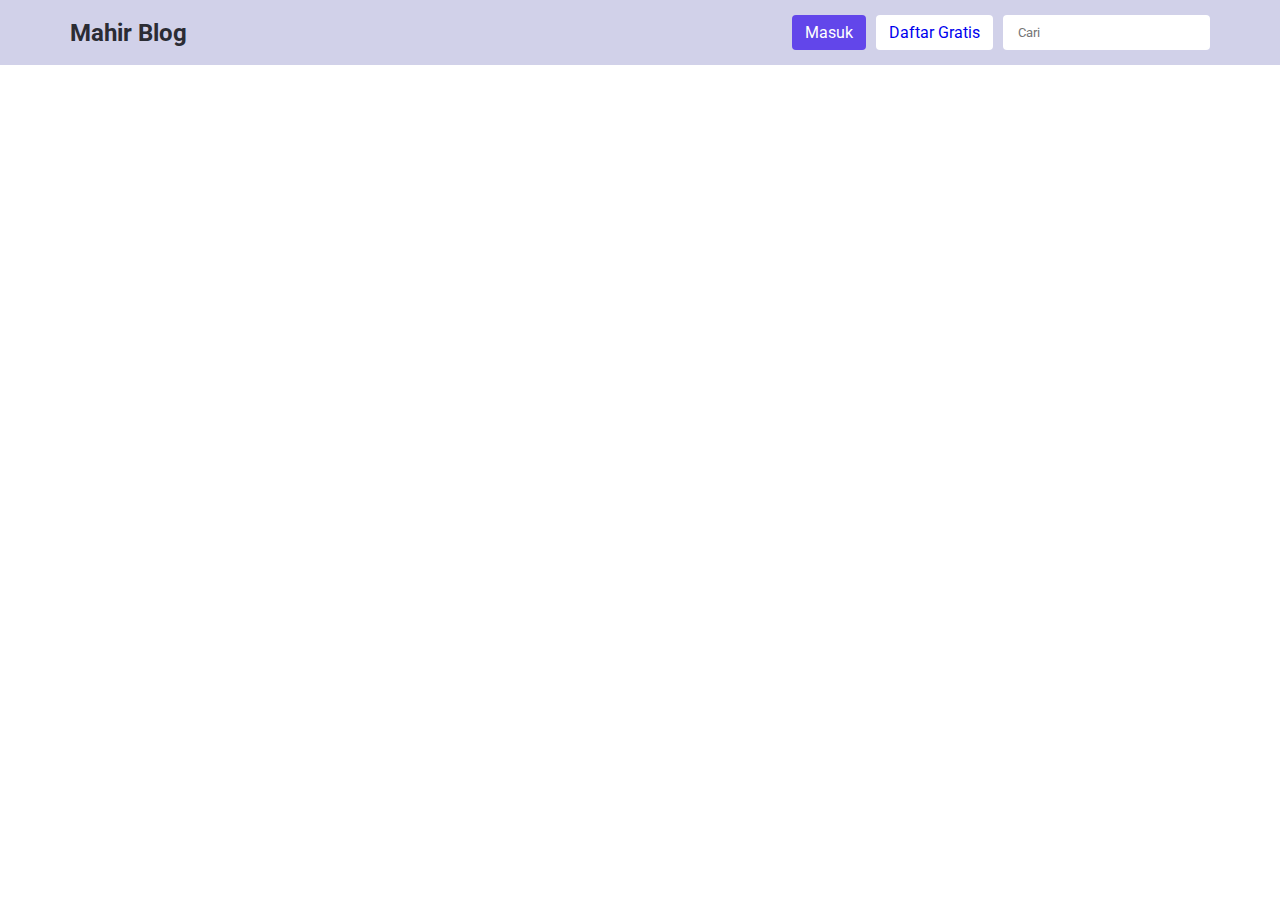
<file: index.html>
<!DOCTYPE html>
<html lang="en">
    <head>
        <meta charset="UTF-8" />
        <meta name="viewport" content="width=device-width, initial-scale=1.0" />
        <link rel="stylesheet" href="styles/index.css" />
        <title>Mahir Blog</title>
    </head>
    <body>
        <div class="wrap">
            <div class="navbar">
                <div class="container">
                    <h2 class="logo">Mahir Blog</h2>
                    <div class="navigasi" id="navigasi">
                        <div id="buttonAction">
                            <a href="./auth/login.html" class="btn-login"
                                >Masuk</a
                            >
                            <a href="./auth/register.html" class="btn-register"
                                >Daftar Gratis</a
                            >
                        </div>
                        <input
                            type="search"
                            name="search"
                            id="search"
                            class="search"
                            placeholder="Cari" />
                    </div>
                </div>
            </div>
            <main>
                <div class="container" id="container"></div>
            </main>
        </div>

        <script>
            document.addEventListener("DOMContentLoaded", () => {
                const articles = getArticlesFromLocalStorage();

                const container = document.getElementById("container");

                articles.forEach((article, index) => {
                    const blogPost = document.createElement("div");
                    blogPost.classList = "blog-post";
                    blogPost.innerHTML = `
                        <h2 class="title" id="title">
                            ${article.title}
                        </h2>
                        <p class="article" id="article">
                            ${article.article}
                        </p>
                        <div class="credit">
                            <span class="author">By ${article.author}</span> |
                            <span class="date">${article.date}</span>
                        </div>
                        `;

                    container.append(blogPost);
                });

                const buttonAction = document.getElementById("buttonAction");
                const dashboard = document.createElement("a");
                dashboard.innerText = "Dashboard";
                dashboard.href = "./admin/dashboard.html";
                dashboard.style.padding = "8px 13px";
                dashboard.style.backgroundColor = "blue";
                dashboard.style.color = "white";
                dashboard.style.borderRadius = "4px";
                dashboard.style.textDecoration = "none";
                const navigasi = document.getElementById("navigasi");
                const sessionUser = getSessionFromLocalStorage();

                if (sessionUser) {
                    buttonAction.style.display = "none";
                    navigasi.append(dashboard);
                } else {
                    buttonAction.style.display = "flex";
                }
            });

            function getSessionFromLocalStorage() {
                const sessionUser = localStorage.getItem("session");
                return sessionUser ? JSON.parse(sessionUser) : null;
            }

            function getArticlesFromLocalStorage() {
                const articlesJSON = localStorage.getItem("articles");
                return articlesJSON ? JSON.parse(articlesJSON) : [];
            }
        </script>
    </body>
</html>
</file>
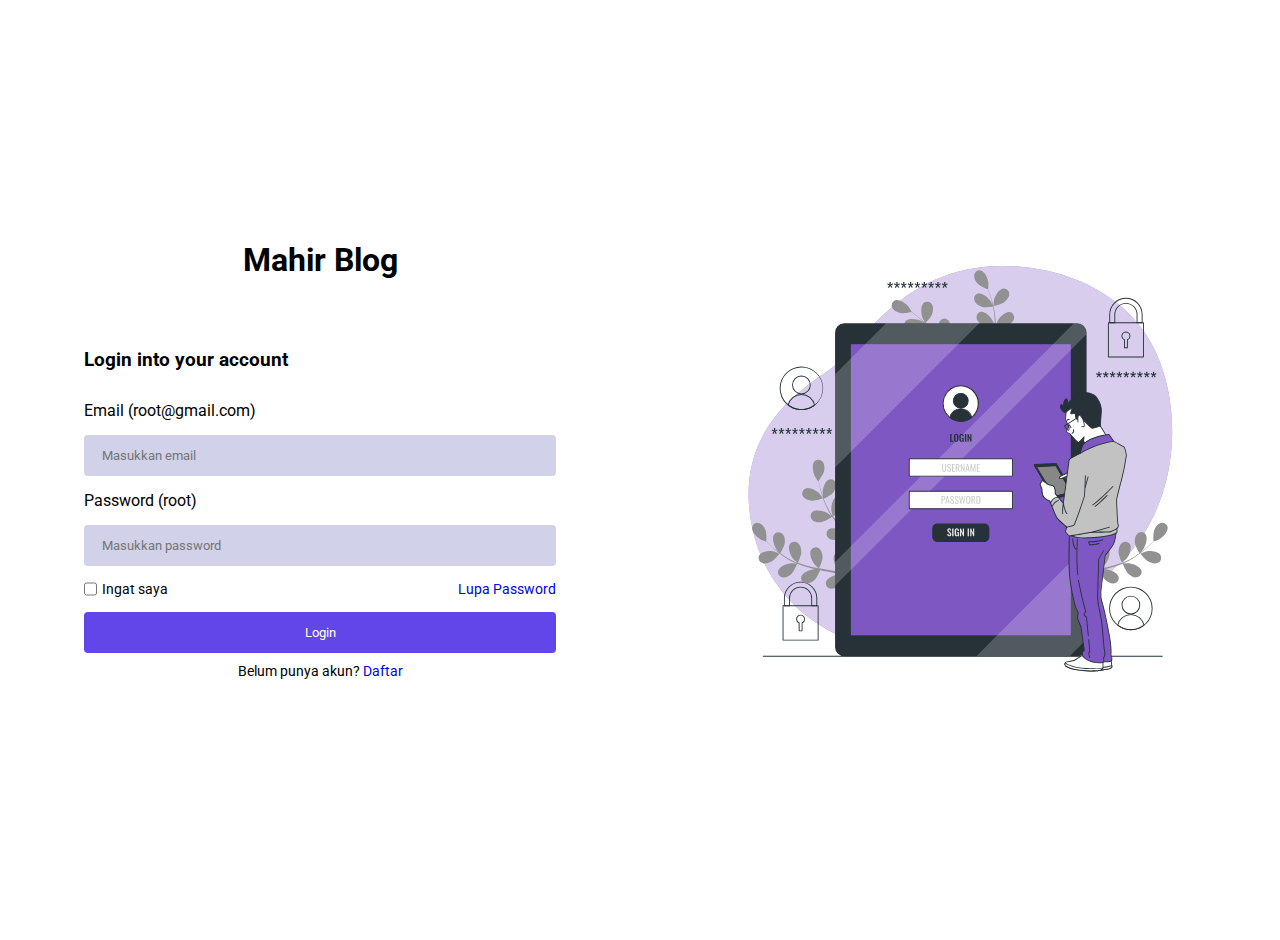
<file: admin/add.html>
<!DOCTYPE html>
<html lang="en">
    <head>
        <meta charset="UTF-8" />
        <meta name="viewport" content="width=device-width, initial-scale=1.0" />
        <title>Mahir Blog - Tulis Artikel</title>
        <link rel="stylesheet" href="../styles/add.css" />
        <style>
            form {
                display: flex;
                flex-direction: column;
                gap: 8px;
            }

            form input {
                padding: 8px 13px;
                border-radius: 4px;
                border: none;
                background-color: rgb(241, 241, 241);
            }

            form input[type="submit"] {
                background-color: #6246ea;
                color: #fffffe;
                padding: 10px 13px;
                cursor: pointer;
            }

            textarea {
                border: none;
                border-radius: 4px;
                background-color: rgb(241, 241, 241);
                padding: 8px 13px;
            }

            .search {
                display: none;
            }
        </style>
    </head>
    <body>
        <div id="sidebar">
            <a href="../index.html"><h2>Mahir Blog</h2></a>
            <a href="./dashboard.html"
                ><div></div>
                Beranda</a
            >
            <a href="./add.html">Tulis Artikel</a>
            <a href="#">Setting</a>
            <a href="#" onclick="logout()" class="btn-logout">Logout</a>
        </div>

        <div id="content">
            <div id="navbar">
                <div class="toggle-btn" onclick="toggleSidebar()">&#9776;</div>
                <div class="right">
                    <input type="text" class="search" placeholder="Cari..." />
                    <div id="logout-btn" onclick="logout()">Logout</div>
                    <span
                        >Anda login sebagai, <span id="user">Akram</span></span
                    >
                </div>
            </div>
            <div>
                <!-- Konten Dashboard -->
                <h1>Tulis Artikel</h1>
                <form id="articleForm">
                    <label for="title">Masukkan Judul</label>
                    <input type="text" name="title" id="title" />
                    <label for="author">Penulis</label>
                    <input type="text" name="author" id="author" />
                    <label for="date">Tanggal</label>
                    <input type="date" name="date" id="date" />
                    <label for="article">Tulis Artikel</label>
                    <textarea
                        name="article"
                        id="article"
                        cols="30"
                        rows="10"></textarea>
                    <input type="submit" value="Tambah Artikel" />
                </form>
            </div>
        </div>

        <script>
            const articleForm = document.getElementById("articleForm");

            articleForm.addEventListener("submit", (event) => {
                event.preventDefault();

                const titleInput = document.getElementById("title");
                const authorInput = document.getElementById("author");
                const dateInput = document.getElementById("date");
                const articleInput = document.getElementById("article");

                const title = titleInput.value.trim();
                const author = authorInput.value.trim();
                const date = dateInput.value.trim();
                const article = articleInput.value.trim();

                if (
                    title !== "" ||
                    author !== "" ||
                    date !== "" ||
                    article !== ""
                ) {
                    const articles = getArticlesFromLocalStorage();

                    articles.push({
                        title: title,
                        author: author,
                        date: date,
                        article: article,
                    });

                    saveArticlesToLocalStorage(articles);
                    alert("Artikel berhasil ditambahkan!");
                    window.location.href = "../admin/dashboard.html";
                } else {
                    alert("Inputan tidak boleh kosong!");
                }

                document.forms["articleForm"].reset();
            });

            function getArticlesFromLocalStorage() {
                const articlesJSON = localStorage.getItem("articles");
                return articlesJSON ? JSON.parse(articlesJSON) : [];
            }

            function saveArticlesToLocalStorage(arg) {
                localStorage.setItem("articles", JSON.stringify(arg));
            }

            function toggleSidebar() {
                const sidebar = document.getElementById("sidebar");
                const content = document.getElementById("content");

                if (sidebar.style.width === "250px") {
                    sidebar.style.width = "0px";
                    content.style.marginLeft = "0px";
                } else {
                    sidebar.style.width = "250px";
                    sidebar.style.display = "block";
                    content.style.marginLeft = "250px";
                }
            }

            function logout() {
                // Tambahkan logika logout di sini
                localStorage.removeItem("session");
                alert("Anda berhasil logout");
                window.location.href = "../auth/login.html";
            }

            function editRow() {
                // Logika untuk mengedit baris
                console.log("Edit button clicked");
            }

            function deleteRow() {
                // Logika untuk menghapus baris
                console.log("Delete button clicked");
            }

            document.addEventListener("DOMContentLoaded", () => {
                const sessionUser = getUserFromSession();

                if (!sessionUser) {
                    alert(
                        "Sesi Anda telah berakhir, Anda harus login terlebih dahulu!"
                    );
                    window.location.href = "../auth/login.html";
                }
            });

            function getUserFromSession() {
                const sessionJSON = localStorage.getItem("session");
                return sessionJSON ? JSON.parse(sessionJSON) : null;
            }
        </script>
    </body>
</html>
</file>
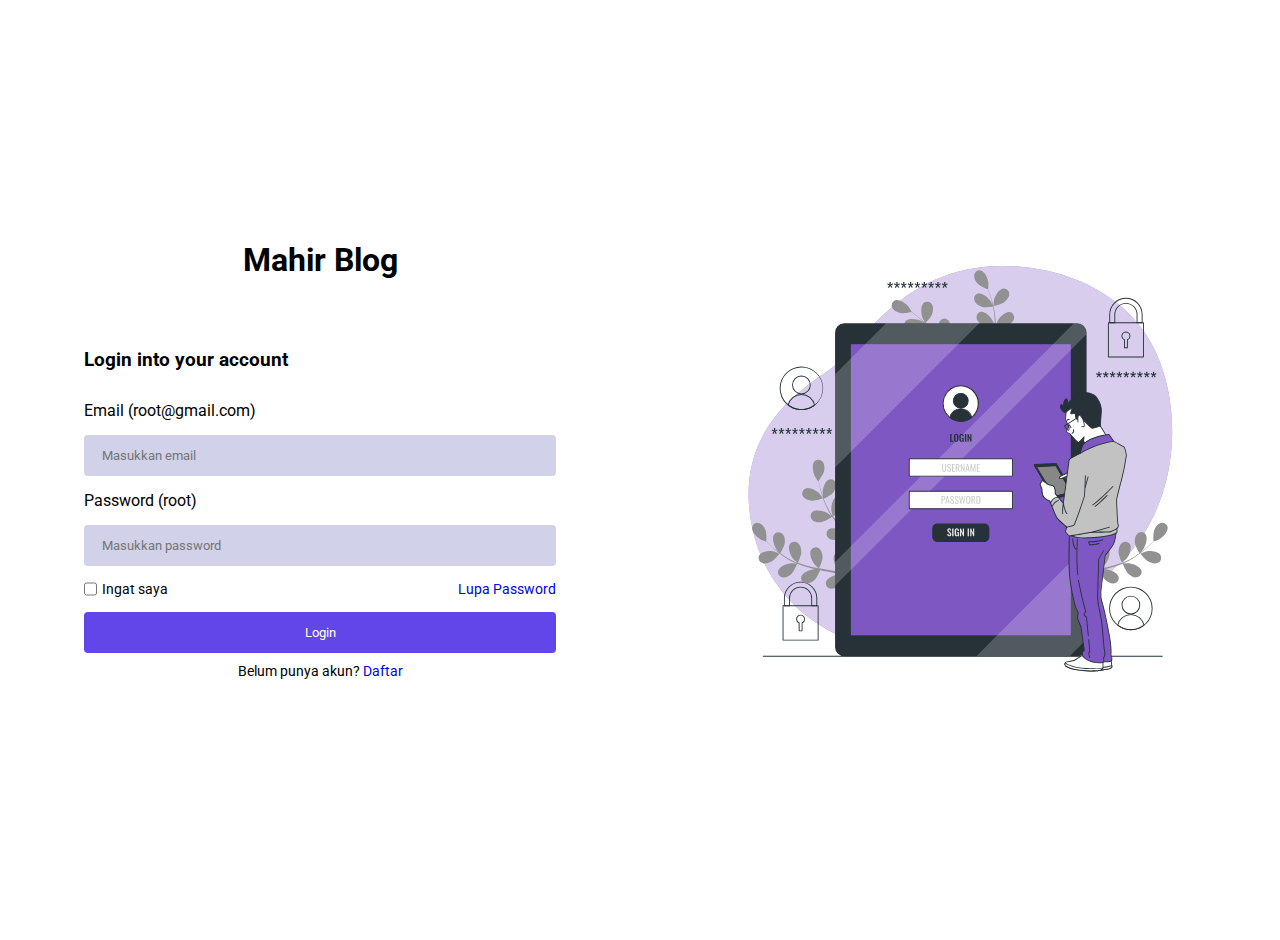
<file: admin/dashboard.html>
<!DOCTYPE html>
<html lang="en">
    <head>
        <meta charset="UTF-8" />
        <meta name="viewport" content="width=device-width, initial-scale=1.0" />
        <title>Mahir Blog - Dashboard</title>
        <link rel="stylesheet" href="../styles/dashboard.css" />
        <style>
            .modal {
                display: none;
                position: fixed;
                z-index: 1;
                top: 0;
                left: 0;
                padding: 20px 0px;
                width: 100%;
                height: 100%;
                overflow: auto;
                background-color: rgb(0, 0, 0);
                background-color: rgba(0, 0, 0, 0.4);
            }

            .modal-content {
                background-color: #fefefe;
                margin: auto;
                padding: 20px;
                border: 1px solid #888;
                width: 80%;
                border-radius: 4px;
            }

            .close {
                color: #aaaaaa;
                float: right;
                font-size: 28px;
                font-weight: bold;
            }

            .close:hover,
            .close:focus {
                color: #000;
                text-decoration: none;
                cursor: pointer;
            }

            .edit-form {
                display: flex;
                flex-direction: column;
                gap: 5px;
            }

            .edit-form input,
            textarea {
                padding: 10px 13px;
                border-radius: 4px;
                border: none;
                background-color: #eeeeee;
            }

            .edit-form input[type="submit"] {
                background-color: #6246ea;
                color: white;
            }
        </style>
    </head>
    <body>
        <div id="sidebar">
            <a href="../index.html"><h2>Mahir Blog</h2></a>
            <a href="./dashboard.html">Beranda</a>
            <a href="./add.html">Tulis Artikel</a>
            <a href="#">Setting</a>
            <a href="#" onclick="logout()" class="btn-logout">Logout</a>
        </div>

        <div id="content">
            <div id="navbar">
                <div class="toggle-btn" onclick="toggleSidebar()">&#9776;</div>
                <div class="right">
                    <input type="text" placeholder="Cari..." />
                    <div id="logout-btn" onclick="logout()">Logout</div>
                    <span
                        >Anda login sebagai, <span id="user">Akram</span></span
                    >
                </div>
            </div>
            <div>
                <!-- Konten Dashboard -->
                <h1>Selamat Datang di Dashboard</h1>

                <!-- Modal Content -->
                <div id="modal" class="modal">
                    <div class="modal-content">
                        <span onclick="closeModal()" class="close"
                            >&times;</span
                        >
                        <h2>Edit Artikel</h2>
                        <form id="articleForm" class="edit-form">
                            <label for="title">Judul</label>
                            <input type="text" name="title" id="title" />
                            <label for="author">Penulis</label>
                            <input type="text" name="author" id="author" />
                            <label for="date">Tanggal</label>
                            <input type="date" name="date" id="date" />
                            <label for="article">Artikel</label>
                            <textarea
                                name="article"
                                id="article"
                                cols="30"
                                rows="10"></textarea>
                            <input
                                type="submit"
                                onclick="saveEditedArticle()"
                                value="Update Artikel" />
                        </form>
                    </div>
                </div>

                <!-- Table Content -->
                <div class="table-wrap">
                    <table>
                        <thead>
                            <tr>
                                <th>Judul</th>
                                <th>Artikel</th>
                                <th>Penulis</th>
                                <th>Tanggal</th>
                                <th>Action</th>
                            </tr>
                        </thead>
                        <tbody id="row-data">
                            <!-- Contoh data -->

                            <!-- tambahkan baris sesuai kebutuhan -->
                        </tbody>
                    </table>
                </div>
            </div>
        </div>

        <script>
            const modal = document.getElementById("modal");
            let editedIndex = -1;

            document.addEventListener("DOMContentLoaded", () => {
                renderArticles();
            });

            function renderArticles() {
                const rowData = document.getElementById("row-data");

                const articles = getArticlesFromLocalStorage();

                rowData.innerHTML = "";

                articles.forEach((article, index) => {
                    const tr = document.createElement("tr");
                    tr.innerHTML = `
                    <td>${article.title}</td>
                    <td>${article.article}</td>
                    <td>${article.author}</td>
                    <td>${article.date}</td>
                    <td><button onclick="editArticle(${index})">Edit</button><button onclick="deleteArticle(${index})">Delete</button></td>
                    `;

                    rowData.append(tr);
                });

                console.log(articles);
            }

            function deleteArticle(index) {
                const articles = getArticlesFromLocalStorage();
                if (confirm("Apakah anda yakin ingin menghapus artikel ini?")) {
                    articles.splice(index, 1);
                }

                saveArticlesToLocalStorage(articles);
            }

            function saveArticlesToLocalStorage(articles) {
                localStorage.setItem("articles", JSON.stringify(articles));
            }

            function toggleSidebar() {
                const sidebar = document.getElementById("sidebar");
                const content = document.getElementById("content");

                if (sidebar.style.width === "250px") {
                    sidebar.style.width = "0px";
                    content.style.marginLeft = "0px";
                } else {
                    sidebar.style.width = "250px";
                    sidebar.style.display = "block";
                    content.style.marginLeft = "250px";
                }
            }

            function logout() {
                localStorage.removeItem("session");
                // Tambahkan logika logout di sini
                alert("Anda berhasil logout");
                window.location.href = "../auth/login.html";
            }

            // Modal Edit Article

            function editArticle(index) {
                // Logika untuk mengedit artikel
                modal.style.display = "block";

                const articles = getArticlesFromLocalStorage();
                editedIndex = index;
                const editedArticle = articles[editedIndex];

                document.getElementById("title").value = editedArticle.title;
                document.getElementById("author").value = editedArticle.author;
                document.getElementById("date").value = editedArticle.date;
                document.getElementById("article").value =
                    editedArticle.article;
            }

            function saveEditedArticle() {
                const editedTitle = document.getElementById("title").value;
                const editedAuthor = document.getElementById("author").value;
                const editedDate = document.getElementById("date").value;
                const editedArticle = document.getElementById("article").value;

                if (
                    editedTitle.trim() !== "" &&
                    editedAuthor.trim() !== "" &&
                    editedDate.trim() !== "" &&
                    editedArticle.trim() !== ""
                ) {
                    const articles = getArticlesFromLocalStorage();
                    articles[editedIndex] = {
                        title: editedTitle,
                        author: editedAuthor,
                        date: editedDate,
                        article: editedArticle,
                    };
                    saveArticlesToLocalStorage(articles);

                    renderArticles();
                    closeModal();
                    alert("Artikel berhasil diupdate");
                } else {
                    alert("Inputan tidak boleh kosong!");
                }
            }

            function closeModal() {
                modal.style.display = "none";
            }

            window.onclick = function (event) {
                if (event.target == modal) {
                    modal.style.display = "none";
                }
            };

            // Fetch Article From Local Storage
            function getArticlesFromLocalStorage() {
                const articlesJSON = localStorage.getItem("articles");
                return articlesJSON ? JSON.parse(articlesJSON) : [];
            }

            // Content Loaded

            document.addEventListener("DOMContentLoaded", () => {
                const sessionUser = getUserFromSession();

                if (!sessionUser) {
                    alert(
                        "Sesi Anda telah berakhir, Anda harus login terlebih dahulu!"
                    );
                    window.location.href = "../auth/login.html";
                }
            });

            function getUserFromSession() {
                const sessionJSON = localStorage.getItem("session");
                return sessionJSON ? JSON.parse(sessionJSON) : null;
            }
        </script>
    </body>
</html>
</file>
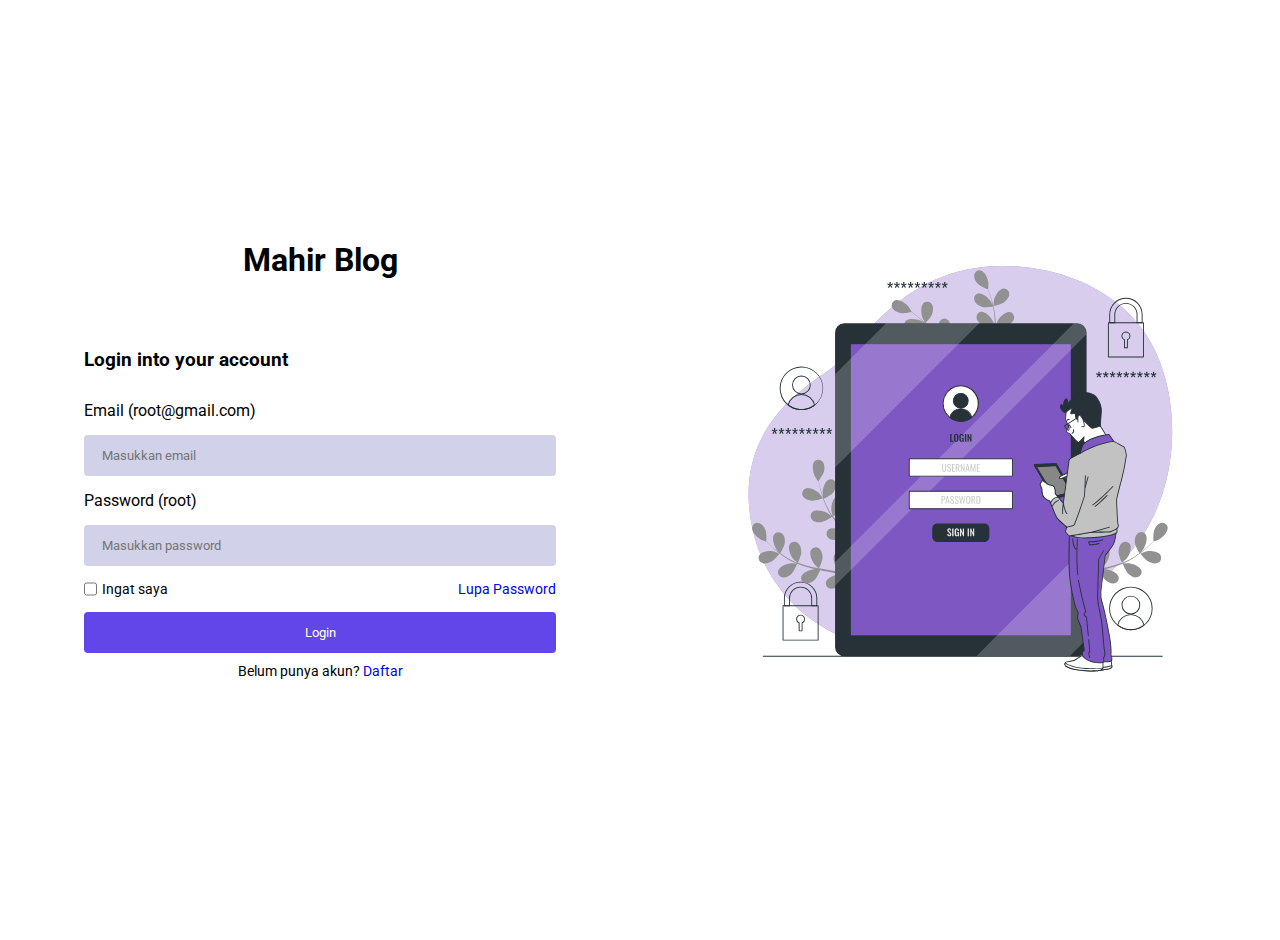
<file: auth/login.html>
<!DOCTYPE html>
<html lang="en">
    <head>
        <meta charset="UTF-8" />
        <meta name="viewport" content="width=device-width, initial-scale=1.0" />
        <link rel="stylesheet" href="../styles/login.css" />
        <title>Login into your accout - Mahir Blog</title>
    </head>
    <body>
        <div class="container">
            <div class="wrap-form">
                <a class="logo" href="../index.html"><h1>Mahir Blog</h1></a>
                <div>
                    <h3>Login into your account</h3>
                    <form id="loginForm">
                        <label for="email">Email (root@gmail.com)</label>
                        <input
                            type="email"
                            name="email"
                            id="email"
                            autocomplete="email"
                            required
                            placeholder="Masukkan email" />
                        <label for="password">Password (root)</label>
                        <input
                            type="password"
                            name="password"
                            id="password"
                            autocomplete="current-password"
                            placeholder="Masukkan password" />
                        <span>
                            <label for="remember"
                                ><input
                                    type="checkbox"
                                    name="remember"
                                    id="remember" />Ingat saya</label
                            >
                            <a href="forgotpassword.html"
                                >Lupa Password</a
                            ></span
                        >
                        <input type="submit" value="Login" />
                    </form>
                    <span class="register"
                        >Belum punya akun?
                        <a href="register.html">Daftar</a></span
                    >
                </div>
            </div>
            <div class="wrap-img">
                <img src="../assets/login-image.svg" alt="" />
            </div>
        </div>

        <script>
            const loginForm = document.getElementById("loginForm");

            // logika ketika form disubmit
            loginForm.addEventListener("submit", (event) => {
                event.preventDefault();

                const emailInput = document.getElementById("email");
                const passwordInput = document.getElementById("password");

                const email = emailInput.value.trim();
                const password = passwordInput.value.trim();

                if (email === "" || password === "") {
                    alert("Inputan tidak boleh kosong!");
                    return;
                }

                // cek users di local storage
                const users = getUsersFromLocalStorage();

                const userAuth = users.find(
                    (user) => user.email === email && user.password === password
                );

                if (userAuth) {
                    // buat session dengan menyimpan data user untuk login ke localstorage dengan key session
                    createSession(userAuth);

                    // pindah ke halaman dashboard bila sukses login
                    window.location.href = "../admin/dashboard.html";
                    alert("Login successfully");
                } else {
                    alert("Email atau password tidak sesuai");
                }

                document.forms["loginForm"].reset();
            });

            // untuk membuat data session
            function createSession(user) {
                localStorage.setItem(
                    "session",
                    JSON.stringify({ email: user.email })
                );
            }

            // untuk mendapatkan atau mengambil data users dari localstorage
            function getUsersFromLocalStorage() {
                const usersJSON = localStorage.getItem("users");
                return usersJSON ? JSON.parse(usersJSON) : [];
            }

            // logika ketika halaman pertama kali direload
            document.addEventListener("DOMContentLoaded", () => {
                const users = getUsersFromLocalStorage();

                const defaultUser = {
                    email: "root@gmail.com",
                    password: "root",
                };

                const cekDefaultUser = users.some(
                    (user) =>
                        user.email === defaultUser.email &&
                        user.password === defaultUser.password
                );

                if (!cekDefaultUser) {
                    users.push(defaultUser);
                    saveUsersToLocalStorage(users);
                }

                const sessionUser = getUserFromSession();

                if (sessionUser) {
                    window.location.href = "../admin/dashboard.html";
                }
            });

            // untuk menyimpan data users ke localstorage
            function saveUsersToLocalStorage(arg) {
                localStorage.setItem("users", JSON.stringify(arg));
            }

            // untuk mendapatkan atau mengambil data user session di localstorage
            function getUserFromSession() {
                const sessionJSON = localStorage.getItem("session");
                return sessionJSON ? JSON.parse(sessionJSON) : null;
            }
        </script>
    </body>
</html>
</file>
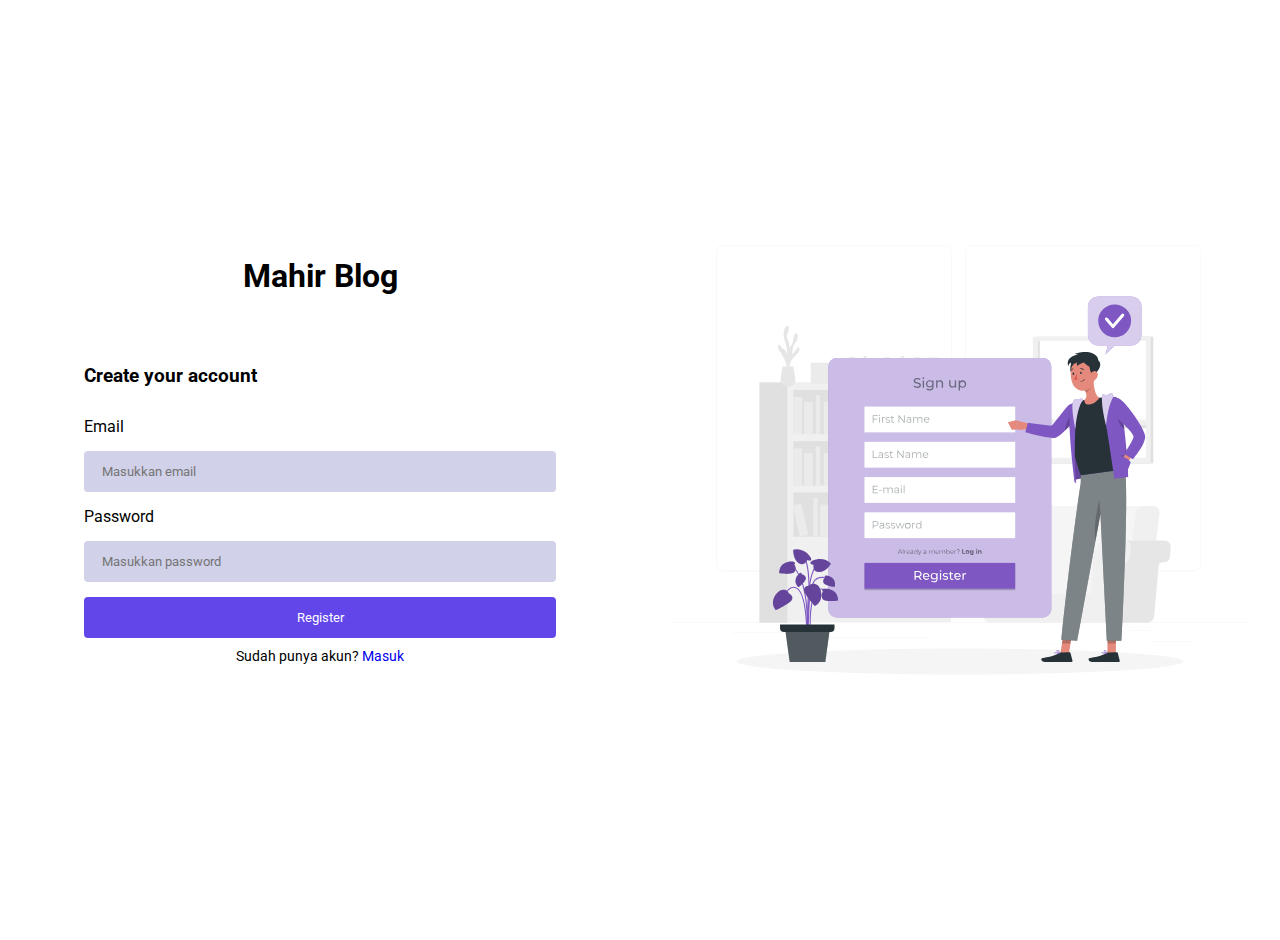
<file: auth/register.html>
<!DOCTYPE html>
<html lang="en">
    <head>
        <meta charset="UTF-8" />
        <meta name="viewport" content="width=device-width, initial-scale=1.0" />
        <link rel="stylesheet" href="../styles/register.css" />
        <title>Login into your accout - Mahir Blog</title>
    </head>
    <body>
        <div class="container">
            <div class="wrap-form">
                <a class="logo" href="../index.html"><h1>Mahir Blog</h1></a>
                <div>
                    <h3>Create your account</h3>
                    <form id="registerForm">
                        <label for="email">Email</label>
                        <input
                            type="email"
                            name="email"
                            id="email"
                            autocomplete="email"
                            required
                            placeholder="Masukkan email" />
                        <label for="password">Password</label>
                        <input
                            type="password"
                            name="password"
                            id="password"
                            placeholder="Masukkan password"
                            autocomplete="current-password" />

                        <input type="submit" value="Register" />
                    </form>
                    <span class="register"
                        >Sudah punya akun? <a href="login.html">Masuk</a></span
                    >
                </div>
            </div>
            <div class="wrap-img">
                <img src="../assets/register-image.svg" alt="" />
            </div>
        </div>
        <script>
            const registerForm = document.getElementById("registerForm");

            registerForm.addEventListener("submit", (event) => {
                event.preventDefault();

                const emailInput = document.getElementById("email");
                const passwordInput = document.getElementById("password");

                const email = emailInput.value.trim();
                const password = passwordInput.value.trim();

                if (email !== "" || password !== "") {
                    const users = getUsersFromLocalStorage();

                    const cekEmail = users.some((user) => user.email === email);

                    if (cekEmail) {
                        alert(
                            "Pendaftaran gagal! Email sudah terdaftar, gunakan email yang lain."
                        );
                    } else {
                        users.push({
                            email: email,
                            password: password,
                        });

                        saveUsersToLocalStorage(users);
                        alert("Pendaftaran user berhasil");
                        window.location.href = "./login.html";
                    }
                    document.forms["registerForm"].reset();
                }
            });

            document.addEventListener("DOMContentLoaded", () => {
                const sessionUser = getUserFromSession();

                if (sessionUser) {
                    window.location.href = "../admin/dashboard.html";
                }
            });

            function saveUsersToLocalStorage(arg) {
                localStorage.setItem("users", JSON.stringify(arg));
            }

            function getUsersFromLocalStorage() {
                const usersJSON = localStorage.getItem("users");
                return usersJSON ? JSON.parse(usersJSON) : [];
            }

            function getUserFromSession() {
                const sessionJSON = localStorage.getItem("session");
                return sessionJSON ? JSON.parse(sessionJSON) : null;
            }
        </script>
    </body>
</html>
</file>
<file: styles/index.css>
@import url("https://fonts.googleapis.com/css2?family=Roboto:ital,wght@0,100;0,300;0,400;0,500;0,700;0,900;1,100;1,300;1,400;1,500;1,700;1,900&display=swap");

* {
    font-family: "Roboto", sans-serif;
    padding: 0;
    margin: 0;
    box-sizing: border-box;
}

/* Navbar */

.navbar {
    padding: 15px 0px;
    background-color: #d1d1e9;
    color: #2b2c34;
}

.navbar .container {
    padding: 0px 10px;
    align-items: center;
    display: flex;
    justify-content: space-between;
}

.navigasi {
    display: flex;
    gap: 10px;
}

.search {
    display: none;
}

.navigasi .btn-login {
    cursor: pointer;
    text-decoration: none;
    border-radius: 4px;
    background-color: #6246ea;
    color: #fffffe;
    padding: 8px 13px;
}

.navigasi .btn-login:hover {
    background-color: rgb(44, 44, 254);
}

.btn-register {
    display: none;
}

/* Main */

main {
    /* background-color: yellow; */
    padding: 20px 0px;
}

main .container {
    padding: 0px 10px;
    display: grid;
    grid-template-columns: repeat(1, 1fr);
    gap: 10px;
}

.blog-post {
    display: flex;
    flex-direction: column;
    gap: 10px;
    box-shadow: 0px 0px 16px rgba(17, 17, 26, 0.1);
    padding: 10px;
    border-radius: 4px;
}

/* iPad */
@media (min-width: 768px) {
    main .container {
        padding: 0px 70px;
        grid-template-columns: repeat(2, 1fr);
    }

    .btn-register {
        display: block;
        background-color: white;
        border-radius: 4px;
        padding: 8px 13px;
        text-decoration: none;
    }

    .search {
        border: none;
        display: block;
        padding: 10px 15px;
        border-radius: 4px;
    }

    #buttonAction {
        display: flex;
        gap: 10px;
    }

    .navbar .container {
        padding: 0px 70px;
    }
}

@media (min-width: 1400px) {
    main .container {
        grid-template-columns: repeat(3, 1fr);
    }
}
</file>
<file: styles/add.css>
body {
    font-family: "Arial", sans-serif;
    margin: 0;
    padding: 0;
    overflow-x: hidden;
}

#sidebar {
    padding-top: 30px;
    width: 250px;
    height: 100%;
    position: fixed;
    background-color: #d1d1e9;
    padding-top: 20px;
    transition: 0.3s;
    display: none;
    overflow-x: hidden;
}

#sidebar a {
    padding: 10px;
    text-decoration: none;
    font-size: 18px;
    color: #2b2c34;
    display: flex;
    flex-direction: column;
    transition: 0.3s;
    overflow-x: hidden;
}

#sidebar h2 {
    padding: 10px;
    text-align: center;
}

#sidebar a:hover {
    background-color: #e45858;
    color: white;
}

#navbar .toggle-btn {
    left: 230px;
    top: 10px;
    font-size: 20px;
    background-color: black;
    padding: 6px 11px;
    border-radius: 4px;
    color: white;
    cursor: pointer;
}

#content {
    /* margin-left: 250px; */
    padding: 16px;
    transition: 0.5s;
    height: 100%;
    overflow: auto;
}

#navbar {
    background-color: #6246ea;
    padding: 15px;
    display: flex;
    gap: 10px;
    border-radius: 4px;
    justify-content: space-between;
    align-items: center;
}

#navbar .right span {
    display: none;
}

#navbar input {
    padding: 9px 10px;
    font-size: 16px;
    border-radius: 4px;
    border: none;
    width: 90%;
}

#user-avatar {
    width: 40px;
    height: 40px;
    border-radius: 50%;
    margin-right: 10px;
    display: none;
}

#logout-btn {
    cursor: pointer;
    display: none;
    background-color: #d1d1e9;
    padding: 10px 16px;
    border-radius: 4px;
}

/* Table */

table {
    border-collapse: collapse;
    width: 100%;
}

th,
td {
    padding: 12px;
    text-align: left;
}

th {
    background-color: #d1d1e9;
}

tr:hover {
    background-color: #d1d1e9;
}

.action-btns {
    display: flex;
}

.edit-btn,
.delete-btn {
    margin-right: 5px;
    padding: 8px;
    cursor: pointer;
    background-color: #6246ea;
    color: white;
    border: none;
    border-radius: 4px;
}

.delete-btn {
    background-color: #e45858;
}

@media (min-width: 900px) {
    #sidebar {
        display: block;
    }

    #content {
        margin-left: 250px;
    }

    #logout-btn {
        display: block;
    }

    #navbar input {
        width: auto;
    }

    #navbar .right {
        display: flex;
        align-items: center;
        gap: 10px;
    }

    #user-avatar {
        display: block;
    }

    #sidebar .btn-logout {
        display: none;
    }
}
</file>
<file: styles/dashboard.css>
body {
    font-family: "Arial", sans-serif;
    margin: 0;
    padding: 0;
    overflow-x: hidden;
}

#sidebar {
    padding-top: 30px;
    width: 250px;
    height: 100%;
    position: fixed;
    background-color: #d1d1e9;
    padding-top: 20px;
    transition: 0.3s;
    display: none;
    overflow-x: hidden;
}

#sidebar a {
    padding: 10px;
    text-decoration: none;
    font-size: 18px;
    color: #2b2c34;
    display: flex;
    flex-direction: column;
    transition: 0.3s;
    overflow-x: hidden;
}

#sidebar h2 {
    padding: 10px;
    text-align: center;
}

#sidebar a:hover {
    background-color: #e45858;
    color: white;
}

#navbar .toggle-btn {
    left: 230px;
    top: 10px;
    font-size: 20px;
    background-color: black;
    padding: 6px 11px;
    border-radius: 4px;
    color: white;
    cursor: pointer;
}

#content {
    /* margin-left: 250px; */
    padding: 16px;
    transition: 0.5s;
    height: 100%;
    overflow: auto;
}

#navbar {
    background-color: #6246ea;
    padding: 15px;
    display: flex;
    gap: 10px;
    border-radius: 4px;
    justify-content: space-between;
    align-items: center;
}

#navbar .right span {
    display: none;
}

#navbar input {
    padding: 9px 10px;
    font-size: 16px;
    border-radius: 4px;
    border: none;
    width: 90%;
}

#user-avatar {
    width: 40px;
    height: 40px;
    border-radius: 50%;
    margin-right: 10px;
    display: none;
}

#logout-btn {
    cursor: pointer;
    display: none;
    background-color: #d1d1e9;
    padding: 10px 16px;
    border-radius: 4px;
}

/* Table */

.table-wrap {
    overflow: auto;
    width: 100%;
}

table {
    border-collapse: collapse;
    width: 100%;
}

th,
td {
    padding: 12px;
    text-align: left;
}

th {
    background-color: #d1d1e9;
}

tr:hover {
    background-color: #d1d1e9;
}

.action-btns {
    display: flex;
}

.edit-btn,
.delete-btn {
    margin-right: 5px;
    padding: 8px;
    cursor: pointer;
    background-color: #6246ea;
    color: white;
    border: none;
    border-radius: 4px;
}

.delete-btn {
    background-color: #e45858;
}

@media (min-width: 900px) {
    #sidebar {
        display: block;
    }

    #content {
        margin-left: 250px;
    }

    #logout-btn {
        display: block;
    }

    #navbar input {
        width: auto;
    }

    #navbar .right {
        display: flex;
        align-items: center;
        gap: 10px;
    }

    #user-avatar {
        display: block;
    }

    #sidebar .btn-logout {
        display: none;
    }
}
</file>
<file: styles/login.css>
@import url("https://fonts.googleapis.com/css2?family=Roboto:ital,wght@0,100;0,300;0,400;0,500;0,700;0,900;1,100;1,300;1,400;1,500;1,700;1,900&display=swap");

* {
    font-family: "Roboto", sans-serif;
    padding: 0;
    margin: 0;
    box-sizing: border-box;
}

body {
    display: flex;
    align-items: center;
    justify-content: center;
}

.logo {
    text-decoration: none;
    color: black;
}

.container {
    display: grid;
    width: 100%;
    grid-template-columns: repeat(1, 1fr);
    height: 100vh;
}

.wrap-img {
    display: none;
}

.register {
    text-align: center;
    font-size: 14px;
}

.register a {
    text-decoration: none;
}

.wrap-img img {
    max-width: 70%;
}

.wrap-form div {
    width: 90%;
    padding: 20px;
    display: flex;
    flex-direction: column;
}

.wrap-form {
    display: flex;
    justify-content: center;
    flex-direction: column;
    gap: 50px;
    align-items: center;
}

form {
    display: flex;
    flex-direction: column;
    gap: 15px;
    margin-bottom: 10px;
    margin-top: 30px;
}

form span {
    display: flex;
    justify-content: space-between;
    font-size: 14px;
}

form span label {
    display: flex;
    gap: 5px;
}

form span a {
    text-decoration: none;
}

form input {
    padding: 13px 18px;
    border-radius: 4px;
    border: none;
    background-color: #d1d1e9;
}

input[type="submit"] {
    background-color: #6246ea;
    color: #fffffe;
    border: none;
    cursor: pointer;
}

@media (min-width: 768px) {
    .wrap-img {
        display: flex;
        justify-content: center;
        align-items: center;
        width: 100%;
    }

    .container {
        grid-template-columns: repeat(2, 1fr);
        max-width: 1400px;
        margin: 20px 0px;
    }

    .wrap-form div {
        width: 80%;
        /* max-width: 600px; */
    }

    body {
        display: flex;
        justify-content: center;
        align-items: center;
    }
}
</file>
<file: styles/register.css>
@import url("https://fonts.googleapis.com/css2?family=Roboto:ital,wght@0,100;0,300;0,400;0,500;0,700;0,900;1,100;1,300;1,400;1,500;1,700;1,900&display=swap");

* {
    font-family: "Roboto", sans-serif;
    padding: 0;
    margin: 0;
    box-sizing: border-box;
}

body {
    display: flex;
    align-items: center;
    justify-content: center;
}

.logo {
    text-decoration: none;
    color: black;
}

.container {
    display: grid;
    width: 100%;
    grid-template-columns: repeat(1, 1fr);
    height: 100vh;
}

.wrap-img {
    display: none;
}

.register {
    text-align: center;
    font-size: 14px;
}

.register a {
    text-decoration: none;
}

.wrap-img img {
    max-width: 90%;
}

.wrap-form div {
    width: 90%;
    padding: 20px;
    display: flex;
    flex-direction: column;
}

.wrap-form {
    display: flex;
    justify-content: center;
    flex-direction: column;
    gap: 50px;
    align-items: center;
}

form {
    display: flex;
    flex-direction: column;
    gap: 15px;
    margin-bottom: 10px;
    margin-top: 30px;
}

form span {
    display: flex;
    justify-content: space-between;
}

form span label {
    display: flex;
    gap: 5px;
}

form span a {
    text-decoration: none;
}

form input {
    padding: 13px 18px;
    border-radius: 4px;
    border: none;
    background-color: #d1d1e9;
}

input[type="submit"] {
    background-color: #6246ea;
    color: #fffffe;
    border: none;
    cursor: pointer;
}

@media (min-width: 768px) {
    .wrap-img {
        display: flex;
        justify-content: center;
        align-items: center;
        width: 100%;
    }

    .container {
        grid-template-columns: repeat(2, 1fr);
        max-width: 1400px;
        margin: 20px 0px;
    }

    .wrap-form div {
        width: 80%;
        /* max-width: 600px; */
    }

    body {
        display: flex;
        justify-content: center;
        align-items: center;
    }
}
</file>
